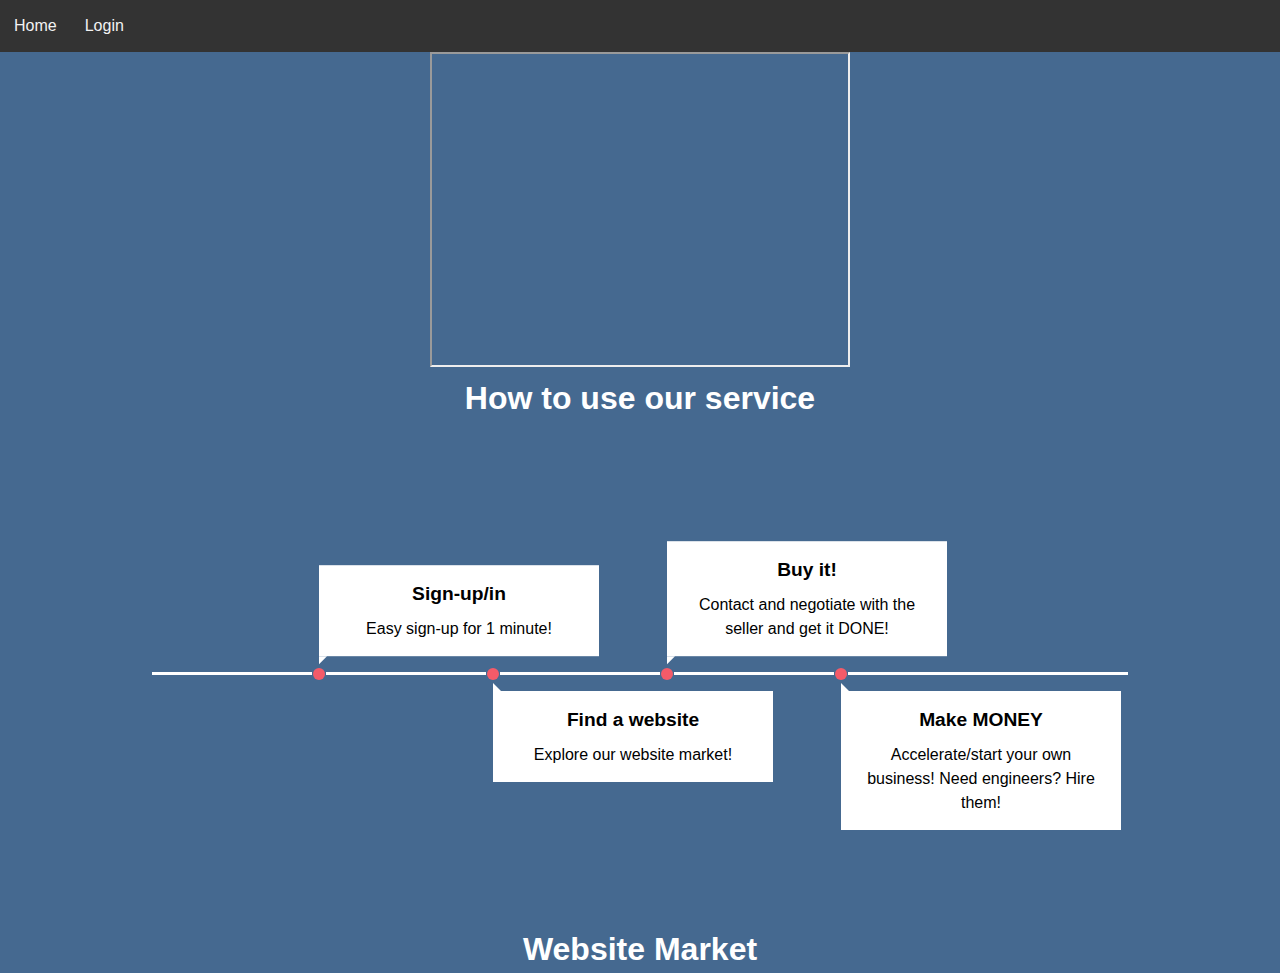
<file: templates/index.html>
<!DOCTYPE html>
<html>
<head>
    <title></title>
    <meta http-equiv="Cache-Control" content="no-cache, no-store, must-revalidate"/>
    <meta http-equiv="Pragma" content="no-cache"/>
    <meta http-equiv="Expires" content="0"/>
    <link href="/static/css/main.css" rel="stylesheet">
</head>
<body>

<!-- Footer -->
<div id="navbar">
    <a href="#home">Home</a>
    <a href="/login">Login</a>
</div>

<!-- Promotion Video -->
<p align="center">
    <iframe width="420" height="315" src="https://www.youtube.com/embed/tgbNymZ7vqY?autoplay=1"></iframe>
</p>

<!-- How to use our service -->
<section class="timeline" align="center">
    <h1 align="center">How to use our service</h1>
    <ol>
        <li>
            <div>
                <time>Sign-up/in</time>
                Easy sign-up for 1 minute!
            </div>
        </li>
        <li>
            <div>
                <time>Find a website</time>
                Explore our website market!
            </div>
        </li>
        <li>
            <div>
                <time>Buy it!</time>
                Contact and negotiate with the seller and get it DONE!
            </div>
        </li>
        <li>
            <div>
                <time>Make MONEY</time>
                Accelerate/start your own business!
                Need engineers? Hire them!
            </div>
        </li>
        <li></li>
    </ol>
</section>

<!-- Website Market -->
<div>
    <h1 align="center">Website Market</h1>
</div>

</body>
</html>
</file>
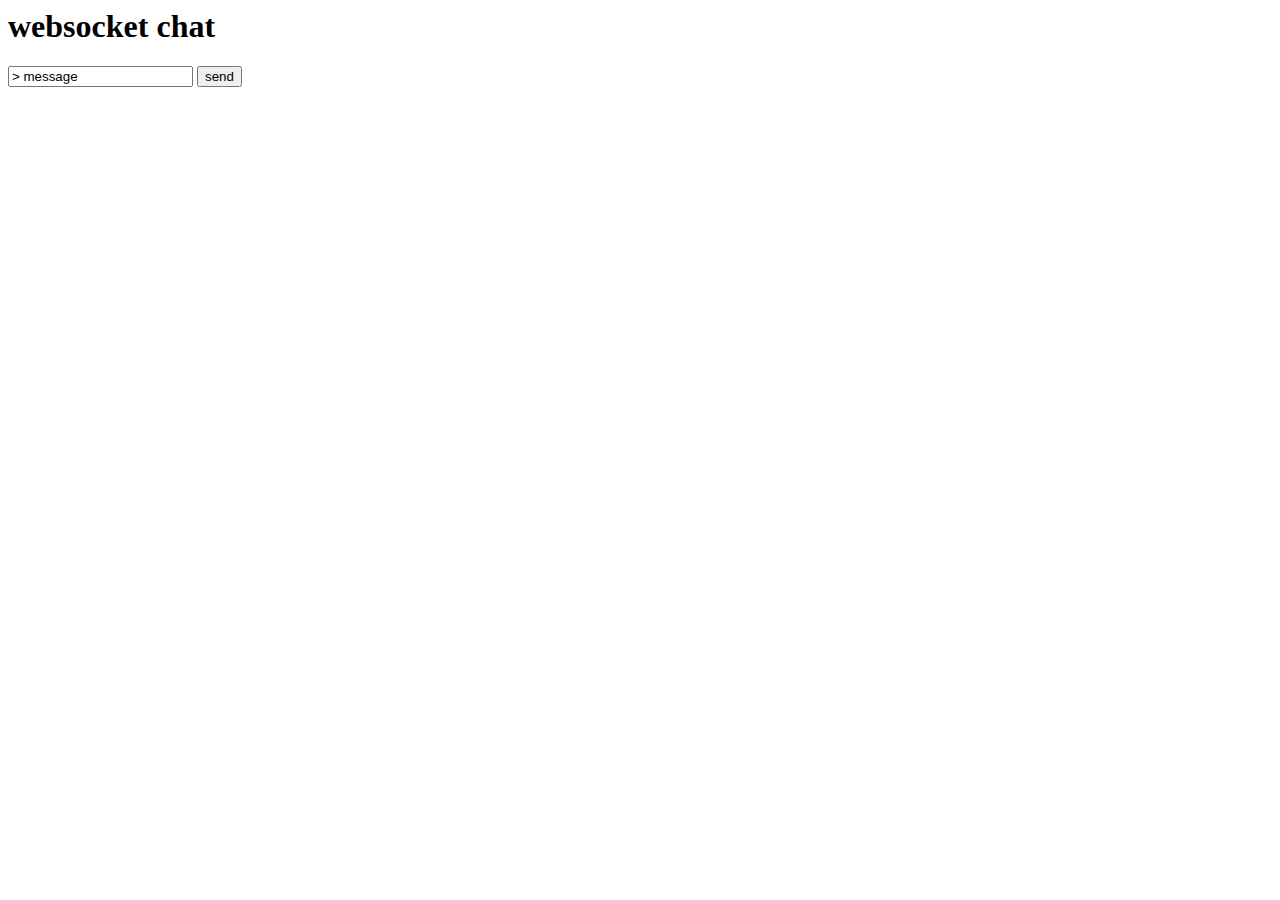
<file: templates/chat.html>
<html lang="ja">
    <head>
        <meta charset="UTF-8">
        <title>Document</title>
    </head>
    <body>
        <h1>websocket chat</h1>

        <input type="text" id="msg" value="> message"/>
        <button id="sendBtn">send</button>
        <ul id="rcv"></ul>
    </body>

    <script src="http://code.jquery.com/jquery-1.8.2.min.js"></script>
    <script type="text/javascript">
        var host = "ws://localhost:8080/pipe";
        var ws = new WebSocket(host);

        ws.onmessage = function(message){
            var message_data = JSON.parse(message.data);
            var time = message_data['time'];
            var message = message_data['message'];

            var string_txt = "[" + time + "] - " + message
            $("#rcv").append("<li>" + string_txt + "</li>")
        }

        $("#sendBtn").on("click",function(){
            message = $("#msg").val()
            ws.send(message);
        });
    </script>
</html>
</file>
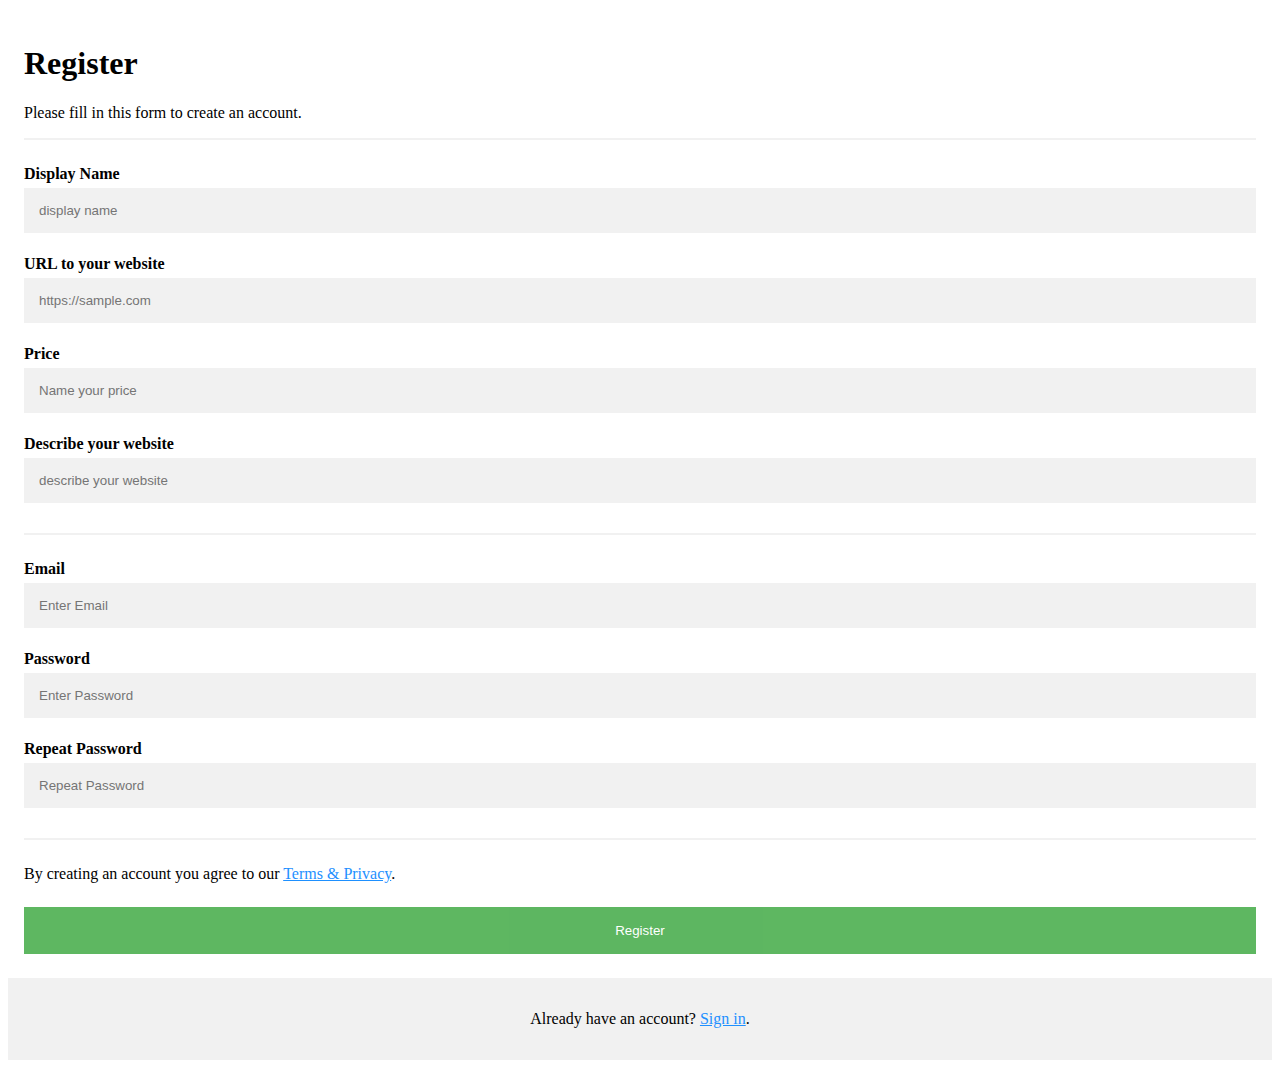
<file: templates/form.html>
<!DOCTYPE html>
<html>
<head>
    <title></title>
    <link href="/static/css/form.css" rel="stylesheet">
</head>
<body>

<form action="/register" method="POST">
    <div class="container">
        <h1>Register</h1>
        <p>Please fill in this form to create an account.</p>
        <hr>

        <label for="display-name"><b>Display Name</b></label>
        <input type="text" placeholder="display name" name="display-name" required>

        <label for="url"><b>URL to your website</b></label>
        <input type="text" placeholder="https://sample.com" name="url" required>

        <label for="price"><b>Price</b></label>
        <input type="text" placeholder="Name your price" name="price" required>

        <label for="description"><b>Describe your website</b></label>
        <input type="text" placeholder="describe your website" name="description" required>
        <hr>

        <label for="email"><b>Email</b></label>
        <input type="text" placeholder="Enter Email" name="email" required>

        <label for="psw"><b>Password</b></label>
        <input type="password" placeholder="Enter Password" name="psw" required>

        <label for="psw-repeat"><b>Repeat Password</b></label>
        <input type="password" placeholder="Repeat Password" name="psw-repeat" required>
        <hr>

        <p>By creating an account you agree to our <a href="#">Terms & Privacy</a>.</p>
        <button type="submit" class="registerbtn">Register</button>
    </div>

    <div class="container signin">
        <p>Already have an account? <a href="/">Sign in</a>.</p>
    </div>
</form>

</body>
</html>
</file>
<file: static/css/main.css>
/* Style the navbar */
#navbar {
  overflow: hidden;
  background-color: #333;
}

/* Navbar links */
#navbar a {
  float: left;
  display: block;
  color: #f2f2f2;
  text-align: center;
  padding: 14px;
  text-decoration: none;
}

/* Page content */
.content {
  padding: 16px;
}

/* The sticky class is added to the navbar with JS when it reaches its scroll position */
.sticky {
  position: fixed;
  top: 0;
  width: 100%;
}

/* Add some top padding to the page content to prevent sudden quick movement (as the navigation bar gets a new position at the top of the page (position:fixed and top:0) */
.sticky + .content {
  padding-top: 60px;
}


/* Timeline section */
*,
*::before,
*::after {
  margin: 0;
  padding: 0;
  box-sizing: border-box;
}

button {
  background: transparent;
  border: none;
  cursor: pointer;
  outline: none;
}

body {
  font: normal 16px/1.5 "Helvetica Neue", sans-serif;
  background: #456990;
  color: #fff;
}


/* .section SECTION
–––––––––––––––––––––––––––––––––––––––––––––––––– */

.section {
  background: #F45B69;
  padding: 50px 0;
}

.section .container {
  width: 90%;
  max-width: 1200px;
  margin: 0 auto;
  text-align: center;
}

.section h1 {
  font-size: 2.5rem;
}

.section h2 {
  font-size: 1.3rem;
}


/* TIMELINE
–––––––––––––––––––––––––––––––––––––––––––––––––– */

.timeline {
  white-space: nowrap;
  overflow-x: hidden;
}

.timeline ol {
  font-size: 0;
  width: 100vw;
  padding: 250px 0;
  transition: all 1s;
}

.timeline ol li {
  position: relative;
  display: inline-block;
  list-style-type: none;
  width: 160px;
  height: 3px;
  background: #fff;
}

.timeline ol li:last-child {
  width: 280px;
}

.timeline ol li:not(:first-child) {
  margin-left: 14px;
}

.timeline ol li:not(:last-child)::after {
  content: '';
  position: absolute;
  top: 50%;
  left: calc(100% + 1px);
  bottom: 0;
  width: 12px;
  height: 12px;
  transform: translateY(-50%);
  border-radius: 50%;
  background: #F45B69;
}

.timeline ol li div {
  position: absolute;
  left: calc(100% + 7px);
  width: 280px;
  padding: 15px;
  font-size: 1rem;
  white-space: normal;
  color: black;
  background: white;
}

.timeline ol li div::before {
  content: '';
  position: absolute;
  top: 100%;
  left: 0;
  width: 0;
  height: 0;
  border-style: solid;
}

.timeline ol li:nth-child(odd) div {
  top: -16px;
  transform: translateY(-100%);
}

.timeline ol li:nth-child(odd) div::before {
  top: 100%;
  border-width: 8px 8px 0 0;
  border-color: white transparent transparent transparent;
}

.timeline ol li:nth-child(even) div {
  top: calc(100% + 16px);
}

.timeline ol li:nth-child(even) div::before {
  top: -8px;
  border-width: 8px 0 0 8px;
  border-color: transparent transparent transparent white;
}

.timeline time {
  display: block;
  font-size: 1.2rem;
  font-weight: bold;
  margin-bottom: 8px;
}


/* GENERAL MEDIA QUERIES
–––––––––––––––––––––––––––––––––––––––––––––––––– */
@media screen and (max-width: 599px) {
  .timeline ol,
  .timeline ol li {
    width: auto;
  }

  .timeline ol {
    padding: 0;
    transform: none !important;
  }

  .timeline ol li {
    display: block;
    height: auto;
    background: transparent;
  }

  .timeline ol li:first-child {
    margin-top: 25px;
  }

  .timeline ol li:not(:first-child) {
    margin-left: auto;
  }

  .timeline ol li div {
    width: 94%;
    height: auto !important;
    margin: 0 auto 25px;
  }

  .timeline ol li div {
    position: static;
  }

  .timeline ol li:nth-child(odd) div {
    transform: none;
  }

  .timeline ol li:nth-child(odd) div::before,
  .timeline ol li:nth-child(even) div::before {
    left: 50%;
    top: 100%;
    transform: translateX(-50%);
    border: none;
    border-left: 1px solid white;
    height: 25px;
  }

  .timeline ol li:last-child,
  .timeline ol li:nth-last-child(2) div::before,
  .timeline ol li:not(:last-child)::after,
  .timeline .arrows {
    display: none;
  }
}
</file>
<file: static/css/form.css>
* {box-sizing: border-box}

/* Add padding to containers */
.container {
  padding: 16px;
}

/* Full-width input fields */
input[type=text], input[type=password] {
  width: 100%;
  padding: 15px;
  margin: 5px 0 22px 0;
  display: inline-block;
  border: none;
  background: #f1f1f1;
}

input[type=text]:focus, input[type=password]:focus {
  background-color: #ddd;
  outline: none;
}

/* Overwrite default styles of hr */
hr {
  border: 1px solid #f1f1f1;
  margin-bottom: 25px;
}

/* Set a style for the submit/register button */
.registerbtn {
  background-color: #4CAF50;
  color: white;
  padding: 16px 20px;
  margin: 8px 0;
  border: none;
  cursor: pointer;
  width: 100%;
  opacity: 0.9;
}

.registerbtn:hover {
  opacity:1;
}

/* Add a blue text color to links */
a {
  color: dodgerblue;
}

/* Set a grey background color and center the text of the "sign in" section */
.signin {
  background-color: #f1f1f1;
  text-align: center;
}
</file>
